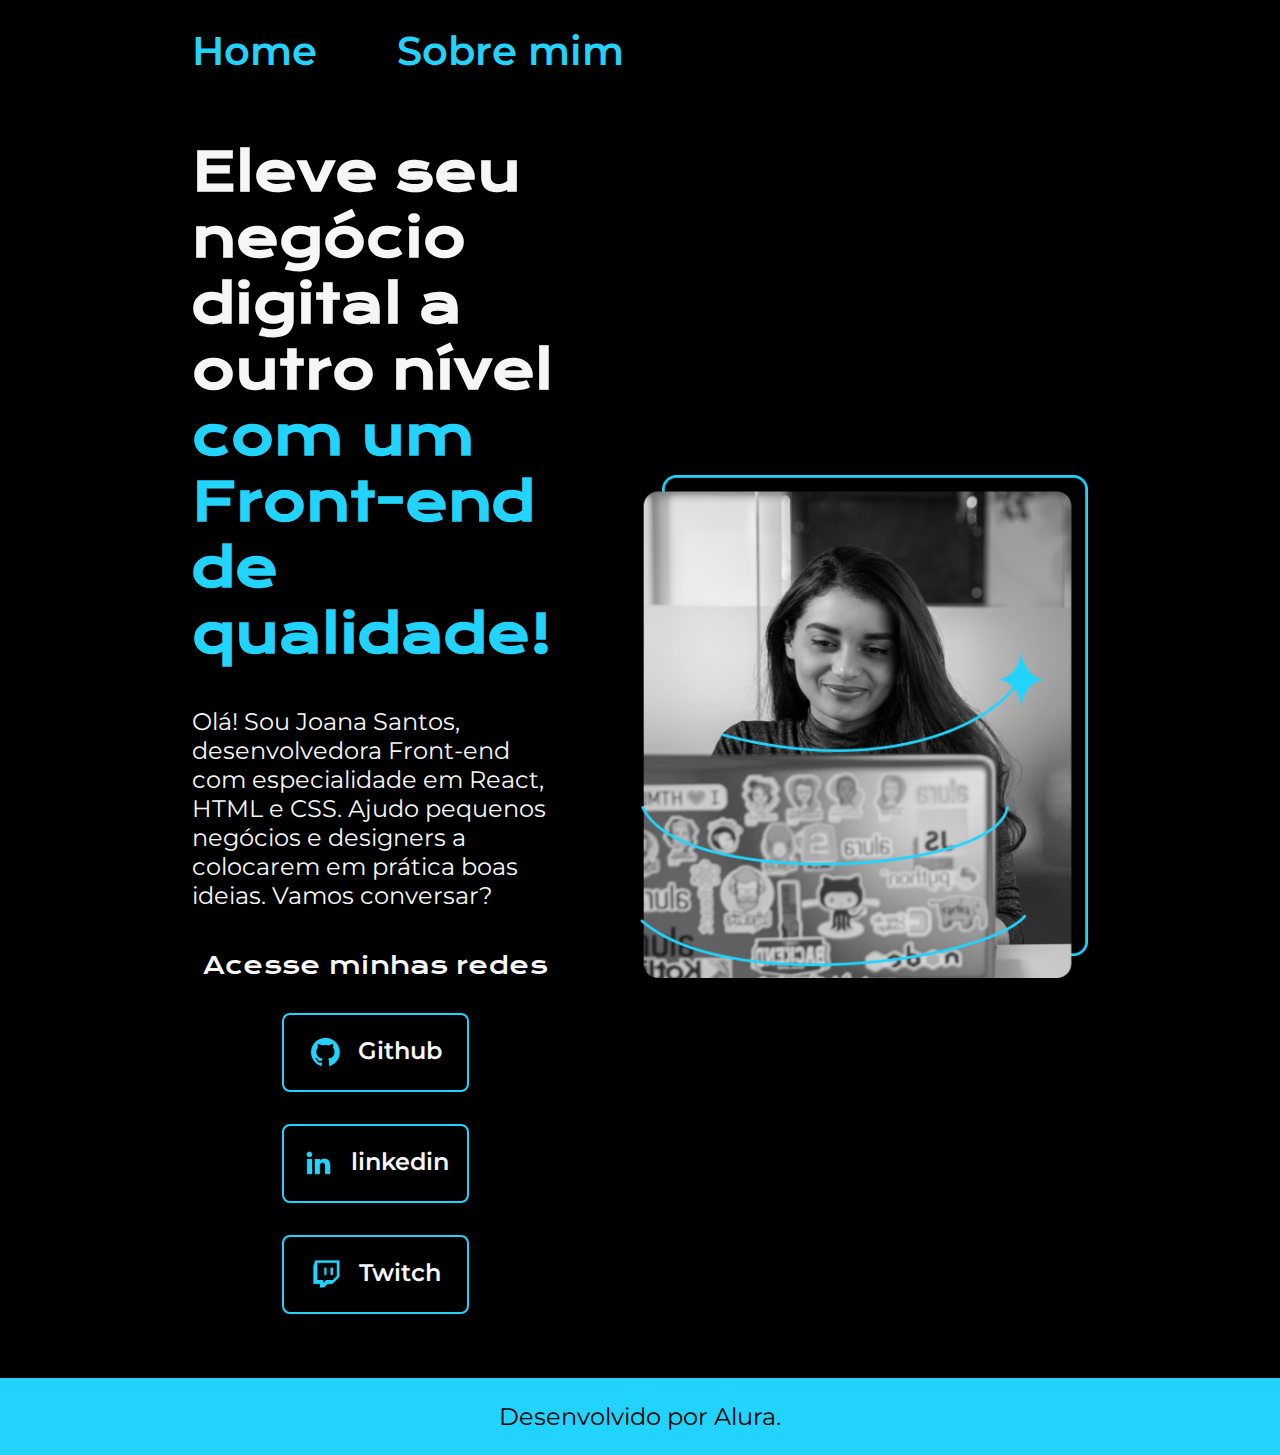
<file: index.html>
<!DOCTYPE html>
<html lang="pt-br">

<head>
    <meta charset="UTF-8">
    <meta http-equiv="X-UA-Compatible" content="IE=edge">
    <meta name="viewport" content="width=device-width, initial-scale=1.0">
    <title>Portifolio</title>
    <link rel="stylesheet" href="./styles/style.css">
</head>

<body>
    <header class="cabecalho">
        <nav class="cabecalho__menu">
            <a class="cabecalho__menu__link" href="index.html">Home</a>
            <a class="cabecalho__menu__link" href="about.html">Sobre mim</a>
        </nav>
    </header>
    <main class="apresentacao">
        <section class="apresentacao__conteudo">
            <h1 class="apresentacao__conteudo__titulo">Eleve seu negócio digital a outro nível <strong 
            class="titulo-destaque">com um Front-end de qualidade!
            </strong></h1>
            <p class="apresentacao__conteudo__texto">Olá! Sou Joana Santos, desenvolvedora
            Front-end com especialidade em React, HTML e
            CSS. Ajudo pequenos negócios e designers a
            colocarem em prática boas ideias. Vamos
            conversar?</p>
            <div class="apresentacao__links">
                <h2 class="apresentacao__links__subtitulo">Acesse minhas redes</h2>
                <a class="apresentacao__links__navegacao" href="https://github.com/rafaballerini">
                    <img src="./assets/github.png">
                    Github
                </a>
                <a class="apresentacao__links__navegacao" href="https://linkedin.com/in/rafaellaballerini">
                    <img src="./assets/linkedin.png">
                    linkedin
                </a>
                <a class="apresentacao__links__navegacao" href="https://twitch.tv/guilimadev">
                    <img src="./assets/twitch.png">
                    Twitch
                </a>
            </div>
        </section>
        <img class="apresentacao_imagem" src="assets/imagem.png" alt="Foto da Joana Santos programando">
    </main>
    <footer class="rodape">
        <p>Desenvolvido por Alura.</p>
    </footer>
</body>

</html>
</file>
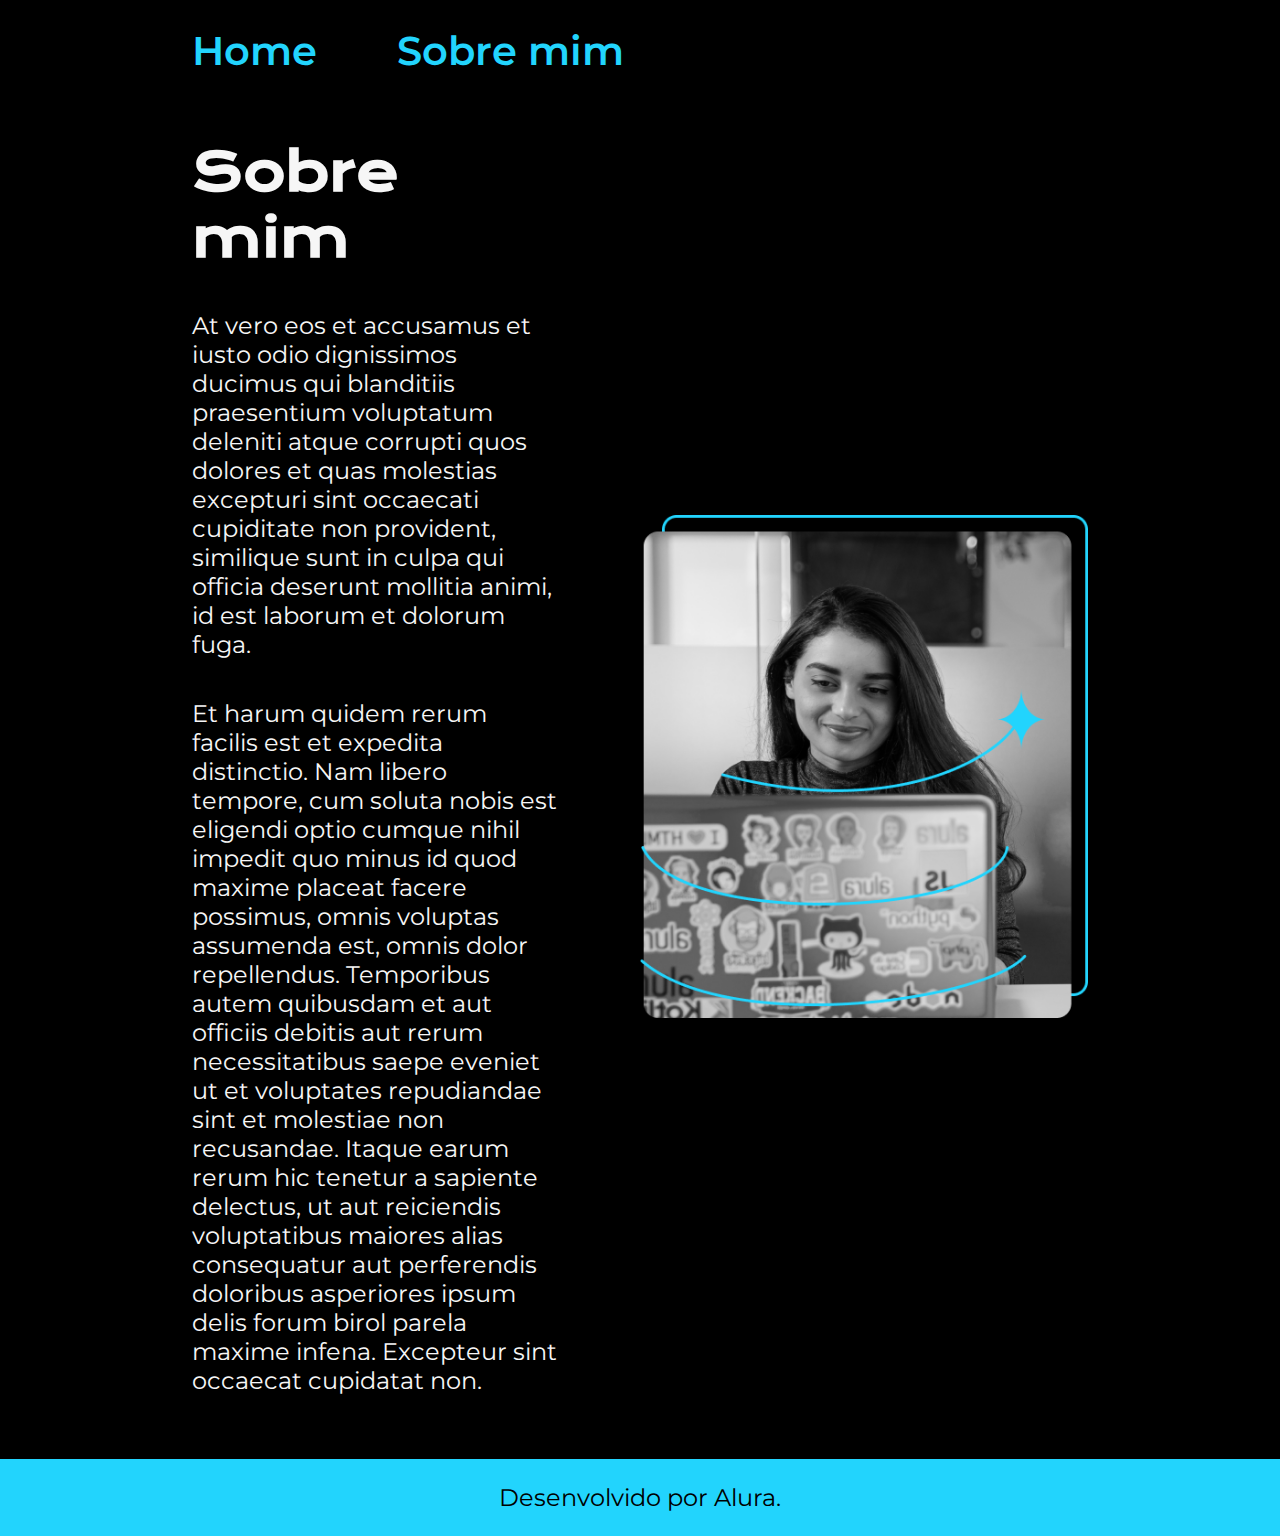
<file: about.html>
<!DOCTYPE html>
<html lang="pt-br">

<head>
    <meta charset="UTF-8">
    <meta http-equiv="X-UA-Compatible" content="IE=edge">
    <meta name="viewport" content="width=device-width, initial-scale=1.0">
    <title>Sobre mim</title>
    <link rel="stylesheet" href="./styles/style.css">
</head>

<body>
    <header class="cabecalho">
        <nav class="cabecalho__menu">
            <a class="cabecalho__menu__link" href="index.html">Home</a>
            <a class="cabecalho__menu__link" href="about.html">Sobre mim</a>
        </nav>
    </header>

    <main class="apresentacao">
        <section class="apresentacao__conteudo">
            <h1 class="apresentacao__conteudo__titulo">Sobre mim</h1>
            <p class="apresentacao__conteudo__texto">At vero eos et accusamus et iusto odio dignissimos ducimus qui blanditiis praesentium voluptatum deleniti
                atque corrupti quos dolores et quas molestias excepturi sint occaecati cupiditate non provident,
                similique sunt in culpa qui officia deserunt mollitia animi, id est laborum et dolorum fuga.
            </p>
            <p class="apresentacao__conteudo__texto">
                Et harum quidem rerum facilis est et expedita distinctio. Nam libero tempore, cum soluta nobis est
                eligendi optio cumque nihil impedit quo minus id quod maxime placeat facere possimus, omnis voluptas
                assumenda est, omnis dolor repellendus. Temporibus autem quibusdam et aut officiis debitis aut rerum
                necessitatibus saepe eveniet ut et voluptates repudiandae sint et molestiae non recusandae. Itaque earum
                rerum hic tenetur a sapiente delectus, ut aut reiciendis voluptatibus maiores alias consequatur aut
                perferendis doloribus asperiores ipsum delis forum birol parela maxime infena. Excepteur sint occaecat
                cupidatat non.</p>
        </section>
        <img class="apresentacao_imagem" src="assets/imagem.png" alt="Foto da Joana Santos programando">
    </main>

    <footer class="rodape">
        <p>Desenvolvido por Alura.</p>
    </footer>
</body>

</html>
</file>
<file: styles/style.css>
@import url('https://fonts.googleapis.com/css2?family=Krona+One&family=Montserrat:wght@400;600&display=swap');

:root {
    --cor-primaria: #000000;
    --cor-secundaria: #F6F6F6;
    --cor-terciaria: #22D4FD;
    --cor-hover: #272727;

    --fonte-primaria: 'Krona One', sans-serif;
    --fonte-secundaria: 'Montserrat', sans-serif;
}
*{
    margin: 0;
    padding: 0;
}

body{
    box-sizing: border-box;
    background-color: var(--cor-primaria);
    color: var(--cor-secundaria);
}
.cabecalho{
    padding: 2% 0% 0% 15%;
}
.cabecalho__menu{
    display: flex;
    gap: 80px;
}
.cabecalho__menu__link{
    font-family: var(--fonte-secundaria);
    font-size: 2.5rem;
    font-weight: 600;
    color: var(--cor-terciaria);
    text-decoration: none;
}
.apresentacao{
    gap: 82px;
    padding: 5% 15%;
    display: flex;
    align-items: center;
    justify-content: space-between;
}
.apresentacao__conteudo{
    width: 50%;
    display: flex;
    flex-direction: column;
    gap: 40px;
}

.apresentacao__conteudo__titulo{
    font-size: 3.25rem;
    font-family: var(--fonte-primaria);
}
.titulo-destaque{
    color: var(--cor-terciaria);
}
.apresentacao__conteudo__texto{
    font-size: 1.5rem;
    font-family: var(--fonte-secundaria);
}

.apresentacao__links{
    display: flex;
    flex-direction: column;
    justify-content: space-between;
    align-items: center;
    gap: 32px;
}
.apresentacao__links__subtitulo{
    font-family: var(--fonte-primaria);
    font-weight: 400;
    font-size: 1.5rem;
}
.apresentacao__links__navegacao{
    display: flex;
    justify-content: center;
    gap: 16px;
    border: 2px solid var(--cor-terciaria);
    width: 50%;
    text-align: center;
    border-radius: 8px;
    font-size: 1.5rem;
    font-weight: 600;
    padding: 21.5px 0;
    text-decoration: none;
    color: var(--cor-secundaria);
    font-family: var(--fonte-secundaria);
}
.apresentacao__links__link:hover{
    background-color: var(--cor-hover);
}

.apresentacao_imagem{
    width: 50%;
}

.rodape{
    color: var(--cor-primaria);
    background-color: var(--cor-terciaria);
    padding: 24px;
    text-align: center;
    font-family: var(--fonte-secundaria);
    font-size: 1.5rem;
    font-weight: 400;
}

@media (max-width: 1200px){

    .cabecalho{
        padding: 12%;    
    }


    .cabecalho__menu{
        justify-content: center;   
    }

    .apresentacao{
        flex-direction: column-reverse;
        padding: 5%;
    }

    .apresentacao__conteudo{
        width: auto;    
    }


}
</file>
